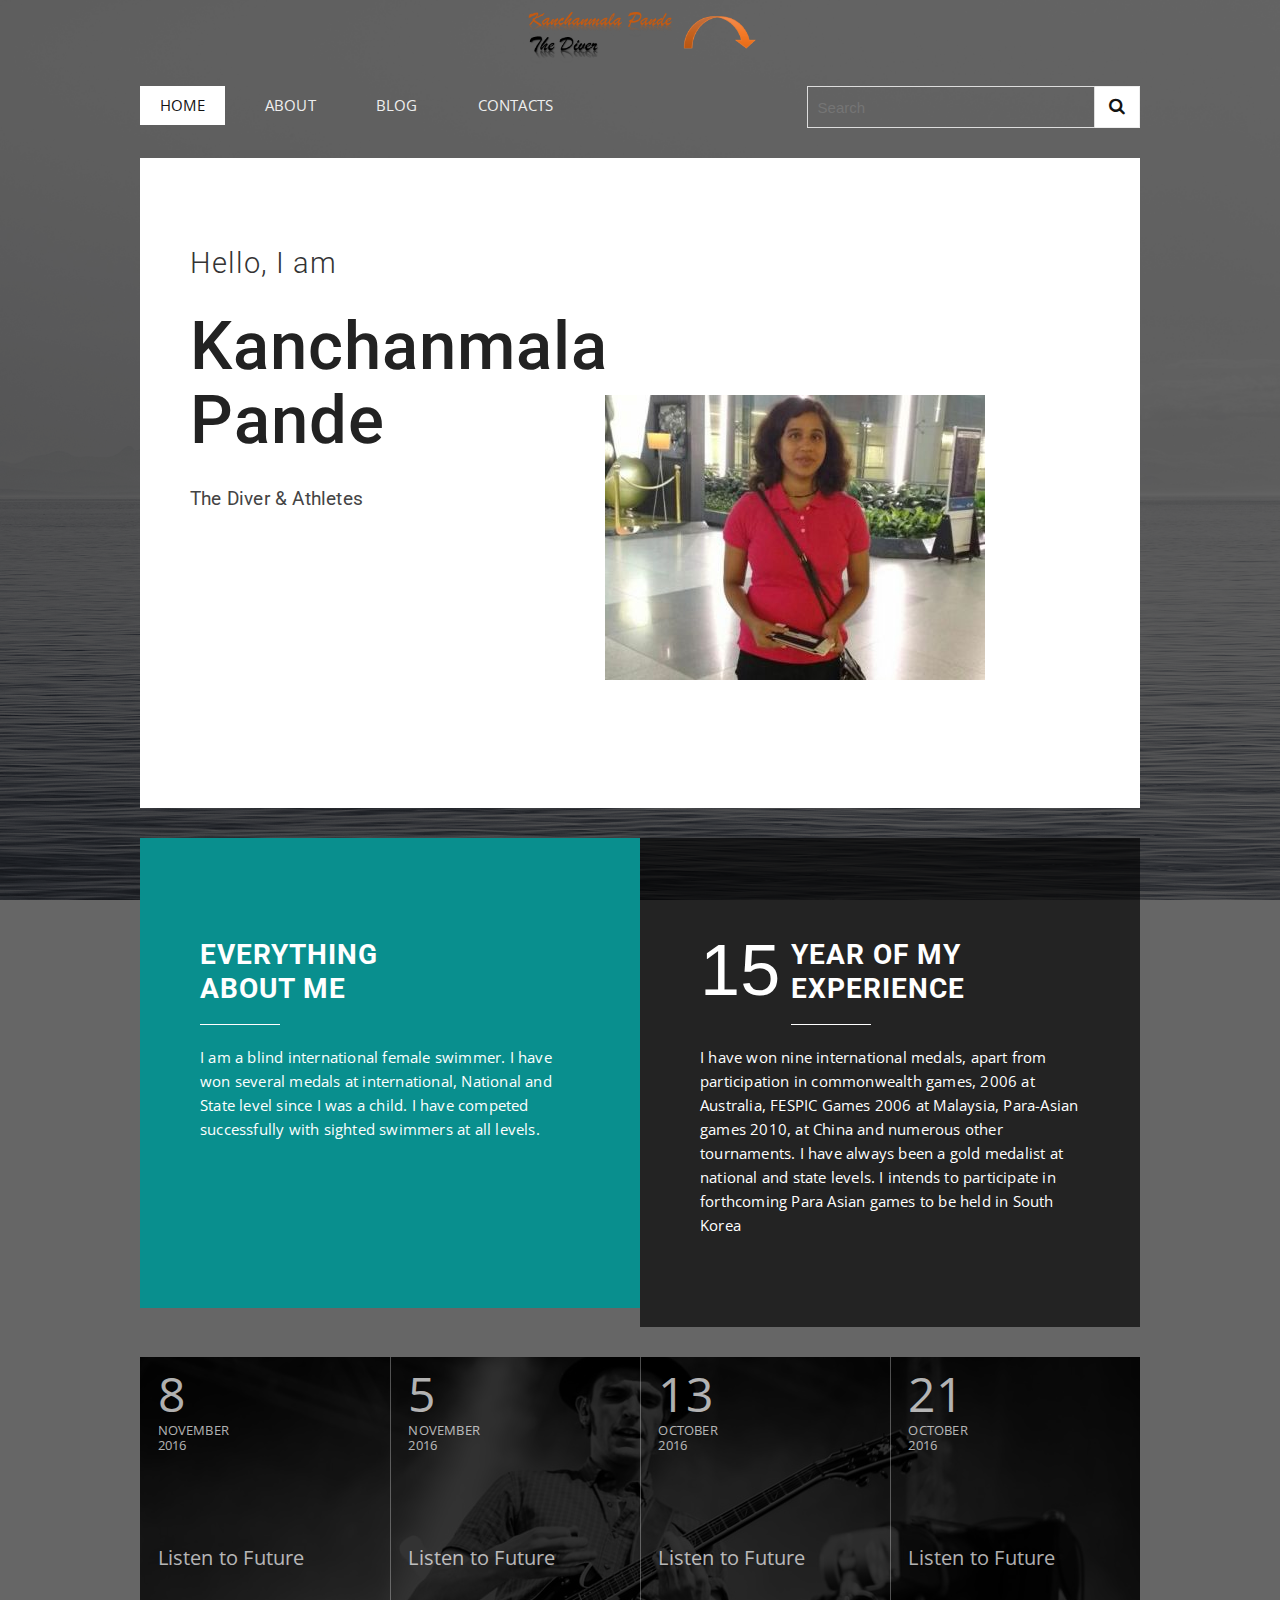
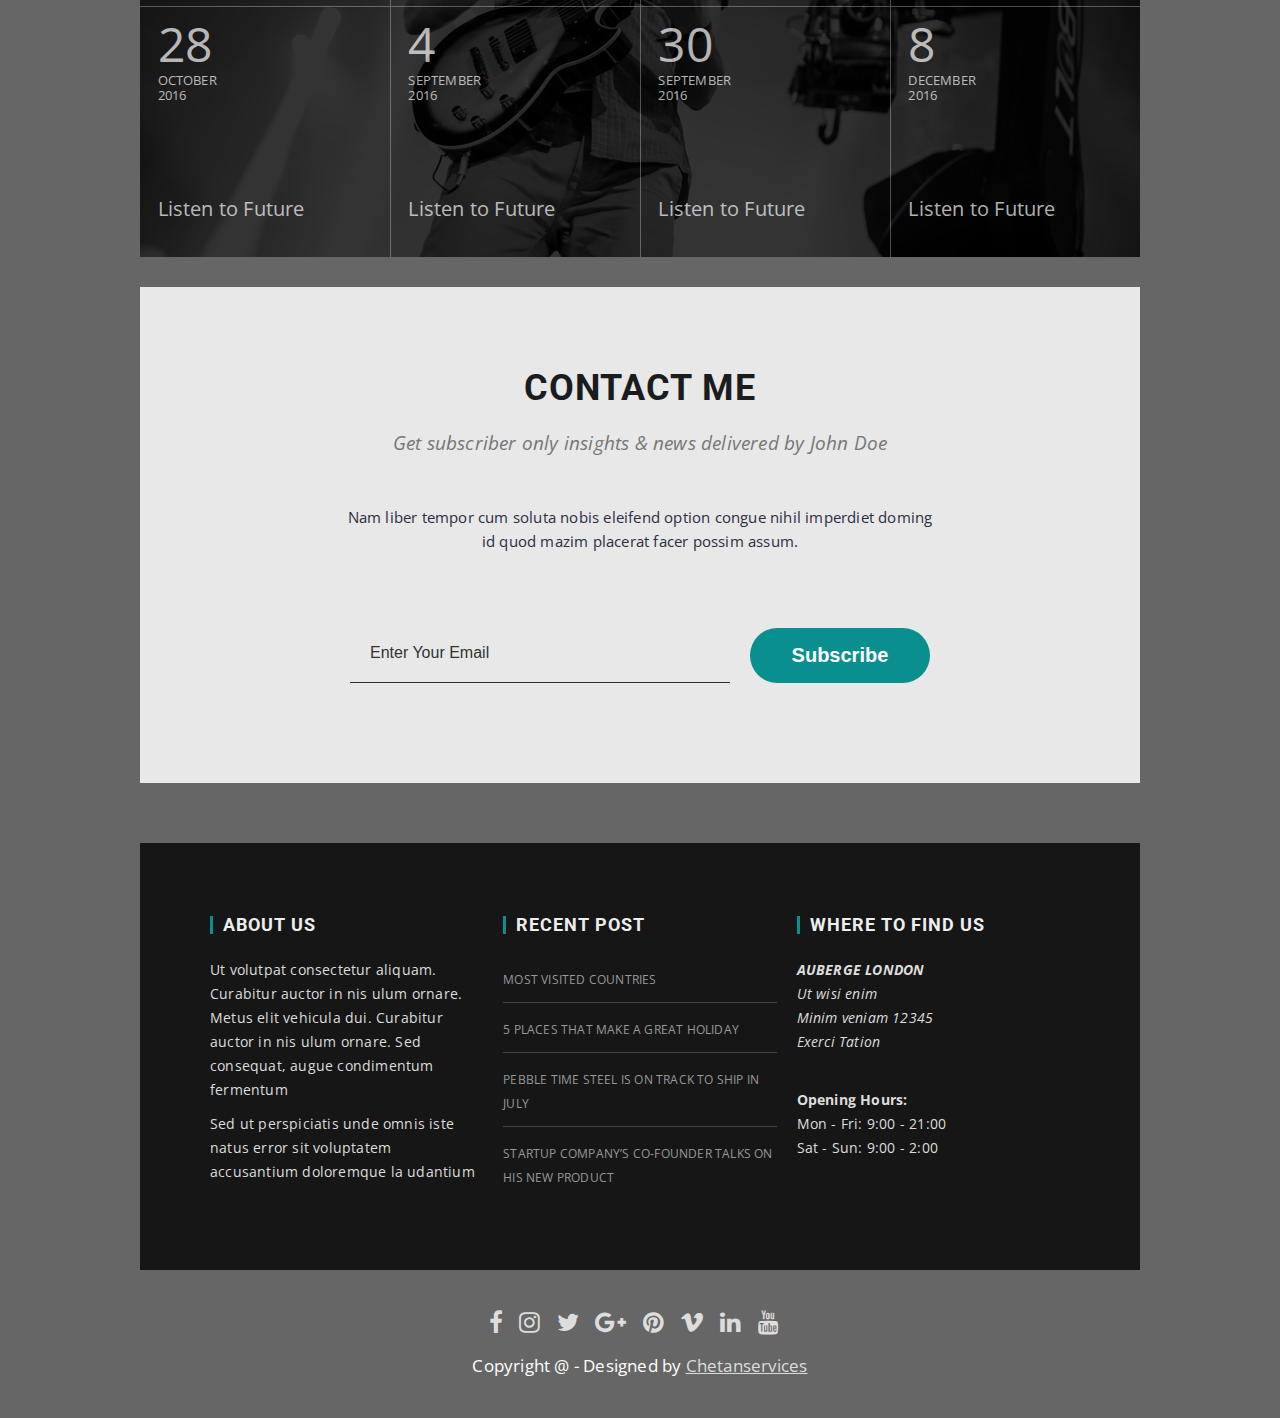
<file: kanchanmalapande/index.html>
<!DOCTYPE html>
<!--[if lt IE 7 ]><html class="ie ie6" lang="en"> <![endif]-->
<!--[if IE 7 ]><html class="ie ie7" lang="en"> <![endif]-->
<!--[if IE 8 ]><html class="ie ie8" lang="en"> <![endif]-->
<!--[if (gte IE 9)|!(IE)]><!-->
<html lang="en">
<!--<![endif]-->

<head>

	<!-- Basic Page Needs
  ================================================== -->
	<meta charset="utf-8">
	<title>NCT</title>
	<meta name="description" content="Free Responsive Html5 Css3 Templates | Chetanservices.com">
	<meta name="author" content="http://chetanservices.com">

	<!-- Mobile Specific Metas
	================================================== -->
	<meta name="viewport" content="width=device-width, initial-scale=1, maximum-scale=1">

	<!-- CSS
	================================================== -->
	<link rel="stylesheet" href="css/zerogrid.css">
	<link rel="stylesheet" href="css/style.css">

	<!-- Custom Fonts -->
	<link href="font-awesome/css/font-awesome.min.css" rel="stylesheet" type="text/css">


	<link rel="stylesheet" href="css/menu.css">
	<script src="js/jquery1111.min.js" type="text/javascript"></script>
	<script src="js/script.js"></script>

	<!-- Owl Carousel Assets -->
	<link href="owl-carousel/owl.carousel.css" rel="stylesheet">

	<!--[if lt IE 8]>
       <div style=' clear: both; text-align:center; position: relative;'>
         <a href="http://windows.microsoft.com/en-US/internet-explorer/Items/ie/home?ocid=ie6_countdown_bannercode">
           <img src="http://storage.ie6countdown.com/assets/100/images/banners/warning_bar_0000_us.jpg" border="0" height="42" width="820" alt="You are using an outdated browser. For a faster, safer browsing experience, upgrade for free today." />
        </a>
      </div>
    <![endif]-->
	<!--[if lt IE 9]>
		<script src="js/html5.js"></script>
		<script src="js/css3-mediaqueries.js"></script>
	<![endif]-->

</head>

<body>
	<div class="wrap-body">

		<header class="main-header">
			<div class="zerogrid">
				<div class="t-center">
					<a class="site-branding" href="index.html">
						<img src="images/logo1.png" width="250px" />
					</a>
					<!-- .site-branding -->
				</div>
				<div class="row">
					<div class="col-2-3">
						<!-- Menu-main -->
						<div id='cssmenu'>
							<ul>
								<li class="active"><a href='index.html'><span>Home</span></a></li>
								<li><a href='single.html'><span>About</span></a></li>
								<li><a href='archive.html'><span>Blog</span></a></li>
								<li class='last'><a href='contact.html'><span>Contacts</span></a></li>
							</ul>
						</div>
					</div>
					<div class="col-1-3">
						<div class="top-search">
							<form id="form-container" action="">
								<!--<input type="submit" id="searchsubmit" value="" />-->
								<a class="search-submit-button" href="javascript:void(0)">
									<i class="fa fa-search"></i>
								</a>
								<div id="searchtext">
									<input type="text" id="s" name="s" placeholder="Search">
								</div>
							</form>
						</div>
					</div>
				</div>
			</div>
		</header>

		<!--////////////////////////////////////Container-->
		<section id="container">
			<div class="wrap-container zerogrid">
				<!-----------------content-box-1-------------------->
				<section class="content-box box-1 box-image-1">
					<div class="row wrap-box">
						<!--Start Box-->
						<div class="col-1-2">
							<div class="box-text">
								<h1><span>Hello, I am</span>Kanchanmala<br>Pande</h1>
								<p class="lead">The Diver & Athletes</p>
							</div>
						</div>
						<div class="col-1-2">

						</div>
					</div>
				</section>

				<!-----------------content-box-2-------------------->
				<section class="content-box box-2">
					<div class="row wrap-box">
						<!--Start Box-->
						<div class="col-1-2">
							<div class="box-text bg-2">
								<div class="heading">
									<h2>Everything<br> About Me</h2>
								</div>
								<div class="content">

									<p>I am a blind international female swimmer. I have won several medals at international, National and State level
										since I was a child. I have competed successfully with sighted swimmers at all levels.

									</p>
								</div>
							</div>
						</div>
						<div class="col-1-2">
							<div class="box-text bg-3">
								<div class="heading">
									<span class="prefix">15</span>
									<h2>Year Of My<br> Experience</h2>
								</div>
								<div class="content">

									<p>
										I have won nine international medals, apart from participation in commonwealth games, 2006 at Australia, FESPIC Games 2006
										at Malaysia, Para-Asian games 2010, at China and numerous other tournaments. I have always been a gold medalist
										at national and state levels. I intends to participate in forthcoming Para Asian games to be held in South Korea</p>
								</div>
							</div>
						</div>
					</div>
				</section>

				<!-----------------content-box-4-------------------->
				<section class="content-box box-4 box-image-2">
					<div class="row wrap-box">
						<!--Start Box-->
						<div class="col-full">
							<div class="col-1-4 portfolio-box">
								<a class="" href="single.html">
									<div class="portfolio-image" style="background-image: url('images/1.jpg')"></div>
									<div class="portfolio-caption">
										<div class="portfolio-time">
											<div class="portfolio-day">8</div>
											<div class="portfolio-month">November</div>
											<div class="portfolio-year">2016</div>
										</div>
										<div class="portfolio-details">
											<div class="portfolio-title">Listen to Future</div>
											<div class="portfolio-cat">Music, Single</div>
											<div class="portfolio-comments"><i class="fa fa-comments"></i>0</div>
										</div>
									</div>
								</a>
							</div>
							<div class="col-1-4 portfolio-box">
								<a class="" href="single.html">
									<div class="portfolio-image" style="background-image: url('images/2.jpg')"></div>
									<div class="portfolio-caption">
										<div class="portfolio-time">
											<div class="portfolio-day">5</div>
											<div class="portfolio-month">November</div>
											<div class="portfolio-year">2016</div>
										</div>
										<div class="portfolio-details">
											<div class="portfolio-title">Listen to Future</div>
											<div class="portfolio-cat">Music, Single</div>
											<div class="portfolio-comments"><i class="fa fa-comments"></i>0</div>
										</div>
									</div>
								</a>
							</div>
							<div class="col-1-4 portfolio-box">
								<a class="" href="single.html">
									<div class="portfolio-image" style="background-image: url('images/3.jpg')"></div>
									<div class="portfolio-caption">
										<div class="portfolio-time">
											<div class="portfolio-day">13</div>
											<div class="portfolio-month">October</div>
											<div class="portfolio-year">2016</div>
										</div>
										<div class="portfolio-details">
											<div class="portfolio-title">Listen to Future</div>
											<div class="portfolio-cat">Music, Single</div>
											<div class="portfolio-comments"><i class="fa fa-comments"></i>0</div>
										</div>
									</div>
								</a>
							</div>
							<div class="col-1-4 portfolio-box">
								<a class="" href="single.html">
									<div class="portfolio-image" style="background-image: url('images/4.jpg')"></div>
									<div class="portfolio-caption">
										<div class="portfolio-time">
											<div class="portfolio-day">21</div>
											<div class="portfolio-month">October</div>
											<div class="portfolio-year">2016</div>
										</div>
										<div class="portfolio-details">
											<div class="portfolio-title">Listen to Future</div>
											<div class="portfolio-cat">Music, Single</div>
											<div class="portfolio-comments"><i class="fa fa-comments"></i>0</div>
										</div>
									</div>
								</a>
							</div>
							<div class="col-1-4 portfolio-box">
								<a class="" href="single.html">
									<div class="portfolio-image" style="background-image: url('images/5.jpg')"></div>
									<div class="portfolio-caption">
										<div class="portfolio-time">
											<div class="portfolio-day">28</div>
											<div class="portfolio-month">October</div>
											<div class="portfolio-year">2016</div>
										</div>
										<div class="portfolio-details">
											<div class="portfolio-title">Listen to Future</div>
											<div class="portfolio-cat">Music, Single</div>
											<div class="portfolio-comments"><i class="fa fa-comments"></i>0</div>
										</div>
									</div>
								</a>
							</div>
							<div class="col-1-4 portfolio-box">
								<a class="" href="single.html">
									<div class="portfolio-image" style="background-image: url('images/6.jpg')"></div>
									<div class="portfolio-caption">
										<div class="portfolio-time">
											<div class="portfolio-day">4</div>
											<div class="portfolio-month">September</div>
											<div class="portfolio-year">2016</div>
										</div>
										<div class="portfolio-details">
											<div class="portfolio-title">Listen to Future</div>
											<div class="portfolio-cat">Music, Single</div>
											<div class="portfolio-comments"><i class="fa fa-comments"></i>0</div>
										</div>
									</div>
								</a>
							</div>
							<div class="col-1-4 portfolio-box">
								<a class="" href="single.html">
									<div class="portfolio-image" style="background-image: url('images/7.jpg')"></div>
									<div class="portfolio-caption">
										<div class="portfolio-time">
											<div class="portfolio-day">30</div>
											<div class="portfolio-month">September</div>
											<div class="portfolio-year">2016</div>
										</div>
										<div class="portfolio-details">
											<div class="portfolio-title">Listen to Future</div>
											<div class="portfolio-cat">Music, Single</div>
											<div class="portfolio-comments"><i class="fa fa-comments"></i>0</div>
										</div>
									</div>
								</a>
							</div>
							<div class="col-1-4 portfolio-box">
								<a class="" href="single.html">
									<div class="portfolio-image" style="background-image: url('images/8.jpg')"></div>
									<div class="portfolio-caption">
										<div class="portfolio-time">
											<div class="portfolio-day">8</div>
											<div class="portfolio-month">December</div>
											<div class="portfolio-year">2016</div>
										</div>
										<div class="portfolio-details">
											<div class="portfolio-title">Listen to Future</div>
											<div class="portfolio-cat">Music, Single</div>
											<div class="portfolio-comments"><i class="fa fa-comments"></i>0</div>
										</div>
									</div>
								</a>
							</div>
						</div>
					</div>
				</section>

				<!-----------------content-box-5-------------------->
				<section class="content-box box-5">
					<div class="row wrap-box">
						<!--Start Box-->
						<div class="col-full">
							<div class="box-text bg-4">
								<div class="heading">
									<h2>Contact Me</h2>
									<span class="intro">Get subscriber only insights & news delivered by John Doe</span>
								</div>
								<div class="content">
									<p>Nam liber tempor cum soluta nobis eleifend option congue nihil imperdiet doming<br> id quod mazim placerat facer
										possim assum. </p>
									<div class="subscribe-form">
										<form name="form1" id="subs_form" method="post" action="contact.php">
											<label class="row">
												<div class="col-2-3">
													<div class="wrap-col">
														<input type="text" name="name" id="name" placeholder="Enter Your Email" required="required" />
													</div>
												</div>
												<div class="col-1-3">
													<div class="wrap-col">
														<input class="button button-skin button-subscribe" type="submit" name="Submit" value="Subscribe">
													</div>
												</div>
											</label>
										</form>
									</div>
								</div>
							</div>
						</div>
					</div>
				</section>
			</div>
		</section>

		<!--////////////////////////////////////Footer-->
		<footer>
			<div class="zerogrid">
				<div class="wrap-footer">
					<div class="row">
						<div class="col-1-3 col-footer-1">
							<div class="wrap-col">
								<h3 class="widget-title">About Us</h3>
								<p>Ut volutpat consectetur aliquam. Curabitur auctor in nis ulum ornare. Metus elit vehicula dui. Curabitur auctor in
									nis ulum ornare. Sed consequat, augue condimentum fermentum</p>
								<p>Sed ut perspiciatis unde omnis iste natus error sit voluptatem accusantium doloremque la udantium</p>
							</div>
						</div>
						<div class="col-1-3 col-footer-2">
							<div class="wrap-col">
								<h3 class="widget-title">Recent Post</h3>
								<ul>
									<li><a href="#">MOST VISITED COUNTRIES</a></li>
									<li><a href="#">5 PLACES THAT MAKE A GREAT HOLIDAY</a></li>
									<li><a href="#">PEBBLE TIME STEEL IS ON TRACK TO SHIP IN JULY</a></li>
									<li><a href="#">STARTUP COMPANY’S CO-FOUNDER TALKS ON HIS NEW PRODUCT</a></li>
								</ul>
							</div>
						</div>
						<div class="col-1-3 col-footer-3">
							<div class="wrap-col">
								<h3 class="widget-title">Where to Find Us</h3>
								<div class="row">
									<address>
										<strong>AUBERGE LONDON</strong>
										<br> Ut wisi enim
										<br> Minim veniam 12345
										<br> Exerci Tation
									</address><br>
									<p>
										<strong>Opening Hours:</strong>
										<br> Mon - Fri: 9:00 - 21:00
										<br> Sat - Sun: 9:00 - 2:00
									</p>
								</div>
							</div>
						</div>
					</div>
				</div>
				<div class="bottom-footer">
					<div class="bottom-social">
						<a href="#"><i class="fa fa-facebook"></i></a>
						<a href="#"><i class="fa fa-instagram"></i></a>
						<a href="#"><i class="fa fa-twitter"></i></a>
						<a href="#"><i class="fa fa-google-plus"></i></a>
						<a href="#"><i class="fa fa-pinterest"></i></a>
						<a href="#"><i class="fa fa-vimeo"></i></a>
						<a href="#"><i class="fa fa-linkedin"></i></a>
						<a href="#"><i class="fa fa-youtube"></i></a>
					</div>
					<div class="copyright">
						Copyright @ - Designed by <a href="http://chetanservices.com">Chetanservices</a>
					</div>
				</div>
			</div>
		</footer>

	</div>
</body>

</html>
</file>
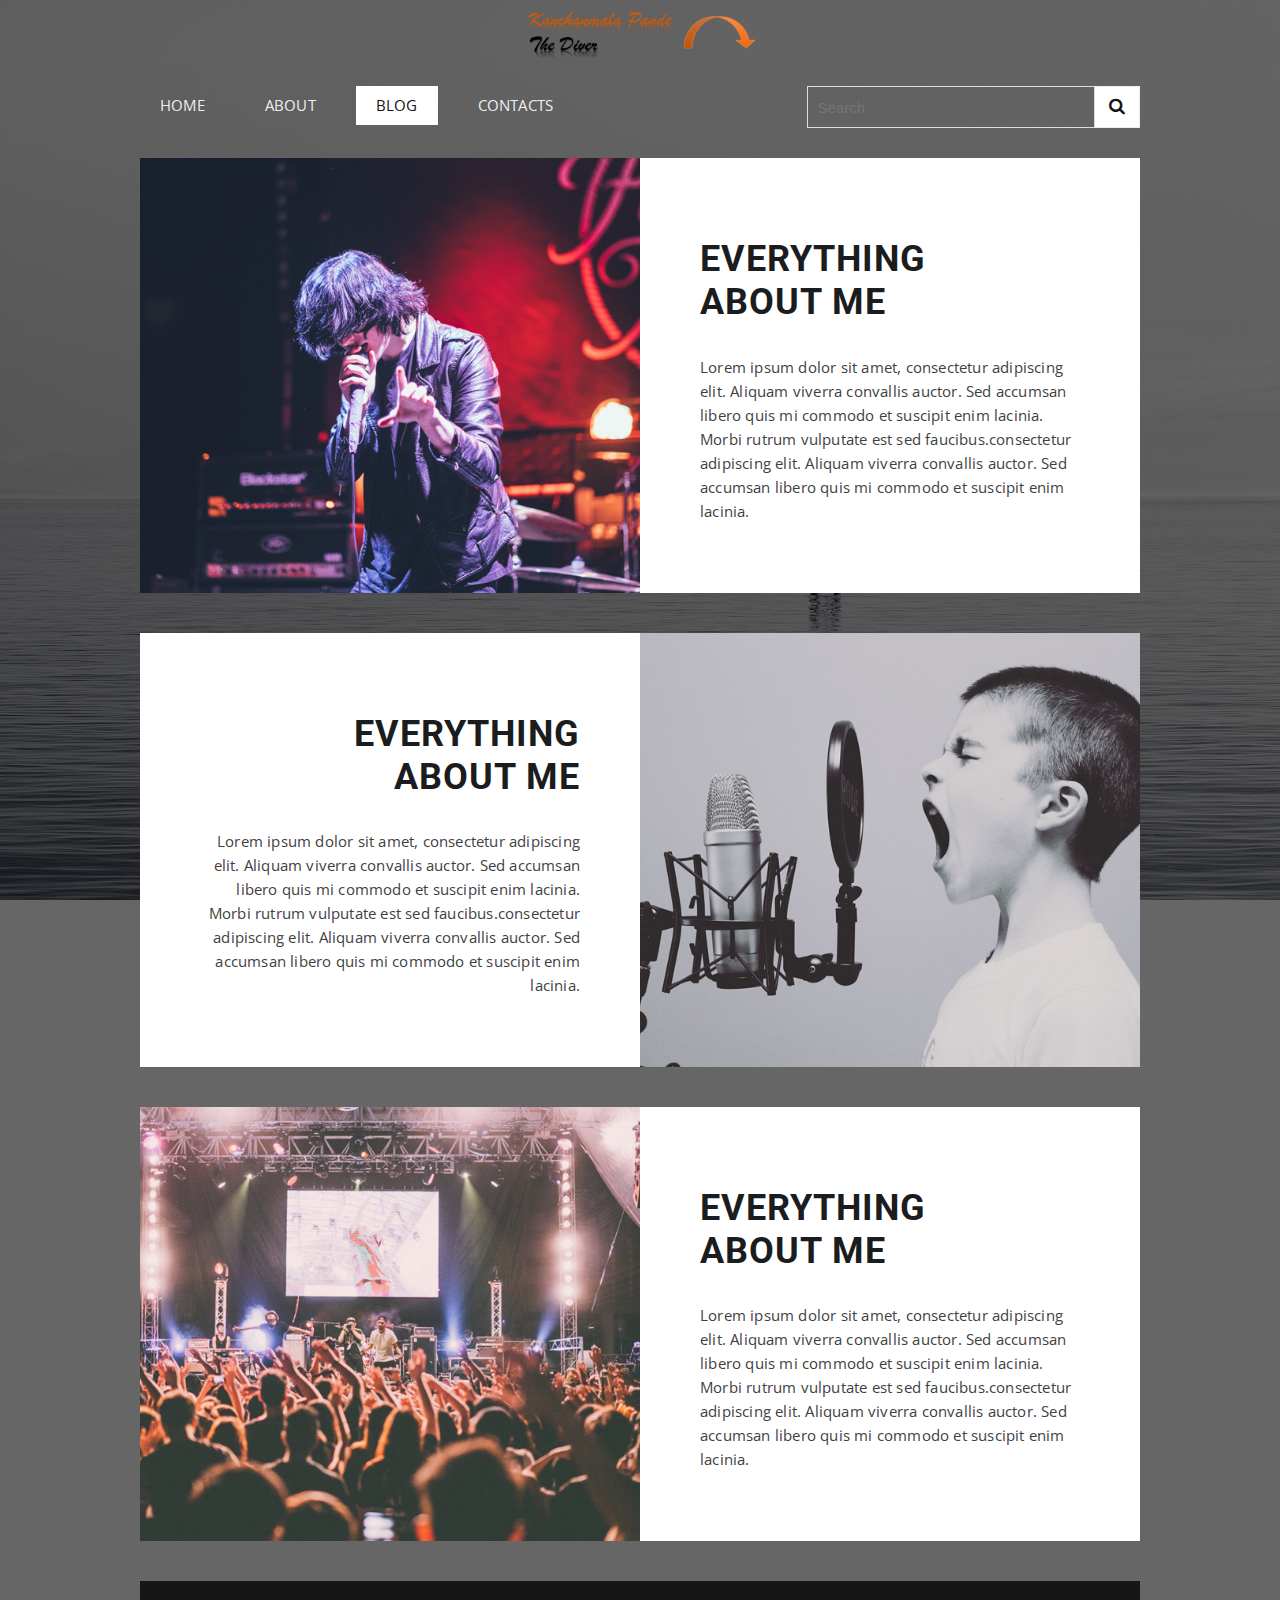
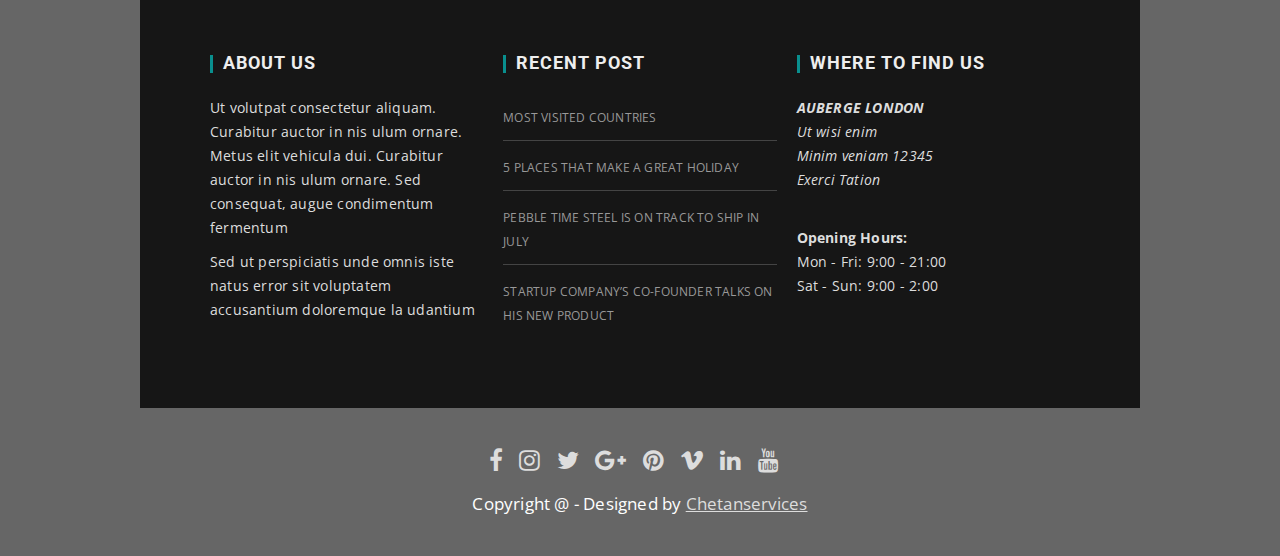
<file: kanchanmalapande/archive.html>
<!DOCTYPE html>
<!--[if lt IE 7 ]><html class="ie ie6" lang="en"> <![endif]-->
<!--[if IE 7 ]><html class="ie ie7" lang="en"> <![endif]-->
<!--[if IE 8 ]><html class="ie ie8" lang="en"> <![endif]-->
<!--[if (gte IE 9)|!(IE)]><!--><html lang="en"> <!--<![endif]-->
<head>

    <!-- Basic Page Needs
  ================================================== -->
	<meta charset="utf-8">
	<title>zPainting</title>
	<meta name="description" content="Free Responsive Html5 Css3 Templates | Chetanservices.com">
	<meta name="author" content="http://chetanservices.com">
	
    <!-- Mobile Specific Metas
	================================================== -->
	<meta name="viewport" content="width=device-width, initial-scale=1, maximum-scale=1">
    
    <!-- CSS
	================================================== -->
  	<link rel="stylesheet" href="css/zerogrid.css">
	<link rel="stylesheet" href="css/style.css">
	
	<!-- Custom Fonts -->
    <link href="font-awesome/css/font-awesome.min.css" rel="stylesheet" type="text/css">
	
	
	<link rel="stylesheet" href="css/menu.css">
	<script src="js/jquery1111.min.js" type="text/javascript"></script>
	<script src="js/script.js"></script>
	
	<!-- Owl Carousel Assets -->
    <link href="owl-carousel/owl.carousel.css" rel="stylesheet">
	
	<!--[if lt IE 8]>
       <div style=' clear: both; text-align:center; position: relative;'>
         <a href="http://windows.microsoft.com/en-US/internet-explorer/Items/ie/home?ocid=ie6_countdown_bannercode">
           <img src="http://storage.ie6countdown.com/assets/100/images/banners/warning_bar_0000_us.jpg" border="0" height="42" width="820" alt="You are using an outdated browser. For a faster, safer browsing experience, upgrade for free today." />
        </a>
      </div>
    <![endif]-->
    <!--[if lt IE 9]>
		<script src="js/html5.js"></script>
		<script src="js/css3-mediaqueries.js"></script>
	<![endif]-->
	
</head>

<body>
	<div class="wrap-body">
		
		<header class="main-header">
			<div class="zerogrid">
				<div class="t-center">
					<a class="site-branding" href="index.html">
						<img src="images/logo1.png" width="250px"/>	
					</a><!-- .site-branding -->
				</div>
				<div class="row">
					<div class="col-2-3">
						<!-- Menu-main -->
						<div id='cssmenu'>
							<ul>
							   <li><a href='index.html'><span>Home</span></a></li>
							   <li><a href='single.html'><span>About</span></a></li>
							   <li class="active"><a href='archive.html'><span>Blog</span></a></li>
							   <li class='last'><a href='contact.html'><span>Contacts</span></a></li>
							</ul>
						</div>
					</div>
					<div class="col-1-3">
						<div class="top-search">
							<form id="form-container" action="">
								<!--<input type="submit" id="searchsubmit" value="" />-->
								<a class="search-submit-button" href="javascript:void(0)">
									<i class="fa fa-search"></i>
								</a>
								<div id="searchtext">
									<input type="text" id="s" name="s" placeholder="Search">
								</div>
							</form>
						</div>
					</div>
				</div>
			</div>
		</header>
		
		<!--////////////////////////////////////Container-->
		<section id="container">
			<div class="wrap-container">
				<div class="zerogrid">
					<article class="archive-post" >
						<div class="row wrap-post"><!--Start Post-->
							<div class="flex-box">
								<div class="col-1-2">
									<div class="box-image" style="background-image: url('images/15.jpg')"></div>
								</div>
								<div class="col-1-2">
									<div class="box-text">
										<div class="heading">
											<h2>Everything<br> About Me</h2>
										</div>
										<div class="content">
											<p>Lorem ipsum dolor sit amet, consectetur adipiscing elit. Aliquam viverra convallis auctor. Sed accumsan libero quis mi commodo et suscipit enim lacinia. Morbi rutrum vulputate est sed faucibus.consectetur adipiscing elit. Aliquam viverra convallis auctor. Sed accumsan libero quis mi commodo et suscipit enim lacinia.</p>
										</div>
									</div>
								</div>
							</div>
						</div>
					</article>
					<article class="archive-post">
						<div class="row wrap-post"><!--Start Post-->
							<div class="flex-box">
								<div class="col-1-2 f-right">
									<div class="box-image" style="background-image: url('images/16.jpg')"></div>
								</div>
								<div class="col-1-2">
									<div class="box-text text-right">
										<div class="heading">
											<h2>Everything<br> About Me</h2>
										</div>
										<div class="content">
											<p>Lorem ipsum dolor sit amet, consectetur adipiscing elit. Aliquam viverra convallis auctor. Sed accumsan libero quis mi commodo et suscipit enim lacinia. Morbi rutrum vulputate est sed faucibus.consectetur adipiscing elit. Aliquam viverra convallis auctor. Sed accumsan libero quis mi commodo et suscipit enim lacinia.</p>
										</div>
									</div>
								</div>
							</div>
						</div>
					</article>
					<article class="archive-post" >
						<div class="row wrap-post"><!--Start Post-->
							<div class="flex-box">
								<div class="col-1-2">
									<div class="box-image" style="background-image: url('images/14.jpg')"></div>
								</div>
								<div class="col-1-2">
									<div class="box-text">
										<div class="heading">
											<h2>Everything<br> About Me</h2>
										</div>
										<div class="content">
											<p>Lorem ipsum dolor sit amet, consectetur adipiscing elit. Aliquam viverra convallis auctor. Sed accumsan libero quis mi commodo et suscipit enim lacinia. Morbi rutrum vulputate est sed faucibus.consectetur adipiscing elit. Aliquam viverra convallis auctor. Sed accumsan libero quis mi commodo et suscipit enim lacinia.</p>
										</div>
									</div>
								</div>
							</div>
						</div>
					</article>
				</div>
			</div>
		</section>
		
		<!--////////////////////////////////////Footer-->
		<footer>
			<div class="zerogrid">
				<div class="wrap-footer">
					<div class="row">
						<div class="col-1-3 col-footer-1">
							<div class="wrap-col">
								<h3 class="widget-title">About Us</h3>
								<p>Ut volutpat consectetur aliquam. Curabitur auctor in nis ulum ornare. Metus elit vehicula dui. Curabitur auctor in nis ulum ornare. Sed consequat, augue condimentum fermentum</p>
								<p>Sed ut perspiciatis unde omnis iste natus error sit voluptatem accusantium doloremque la udantium</p>
							</div>
						</div>
						<div class="col-1-3 col-footer-2">
							<div class="wrap-col">
								<h3 class="widget-title">Recent Post</h3>
								<ul>
									<li><a href="#">MOST VISITED COUNTRIES</a></li>
									<li><a href="#">5 PLACES THAT MAKE A GREAT HOLIDAY</a></li>
									<li><a href="#">PEBBLE TIME STEEL IS ON TRACK TO SHIP IN JULY</a></li>
									<li><a href="#">STARTUP COMPANY’S CO-FOUNDER TALKS ON HIS NEW PRODUCT</a></li>
								</ul>
							</div>
						</div>
						<div class="col-1-3 col-footer-3">
							<div class="wrap-col">
								<h3 class="widget-title">Where to Find Us</h3>
								<div class="row">
									<address>
										<strong>AUBERGE LONDON</strong>
										<br>
										Ut wisi enim
										<br>
										Minim veniam 12345
										<br>
										Exerci Tation
									</address><br>
									<p>
										<strong>Opening Hours:</strong>
										<br>
										Mon - Fri: 9:00 - 21:00
										<br>
										Sat - Sun: 9:00 - 2:00
									</p>
								</div>
							</div>
						</div>
					</div>
				</div>
				<div class="bottom-footer">
					<div class="bottom-social">
						<a href="#"><i class="fa fa-facebook"></i></a>
						<a href="#"><i class="fa fa-instagram"></i></a>
						<a href="#"><i class="fa fa-twitter"></i></a>
						<a href="#"><i class="fa fa-google-plus"></i></a>
						<a href="#"><i class="fa fa-pinterest"></i></a>
						<a href="#"><i class="fa fa-vimeo"></i></a>
						<a href="#"><i class="fa fa-linkedin"></i></a>
						<a href="#"><i class="fa fa-youtube"></i></a>
					</div>
					<div class="copyright">
						Copyright @ - Designed by <a href="http://chetanservices.com" title="free website templates">Chetanservices</a>
					</div>
				</div>
			</div>
		</footer>
	</div>
</body>
</html>
</file>
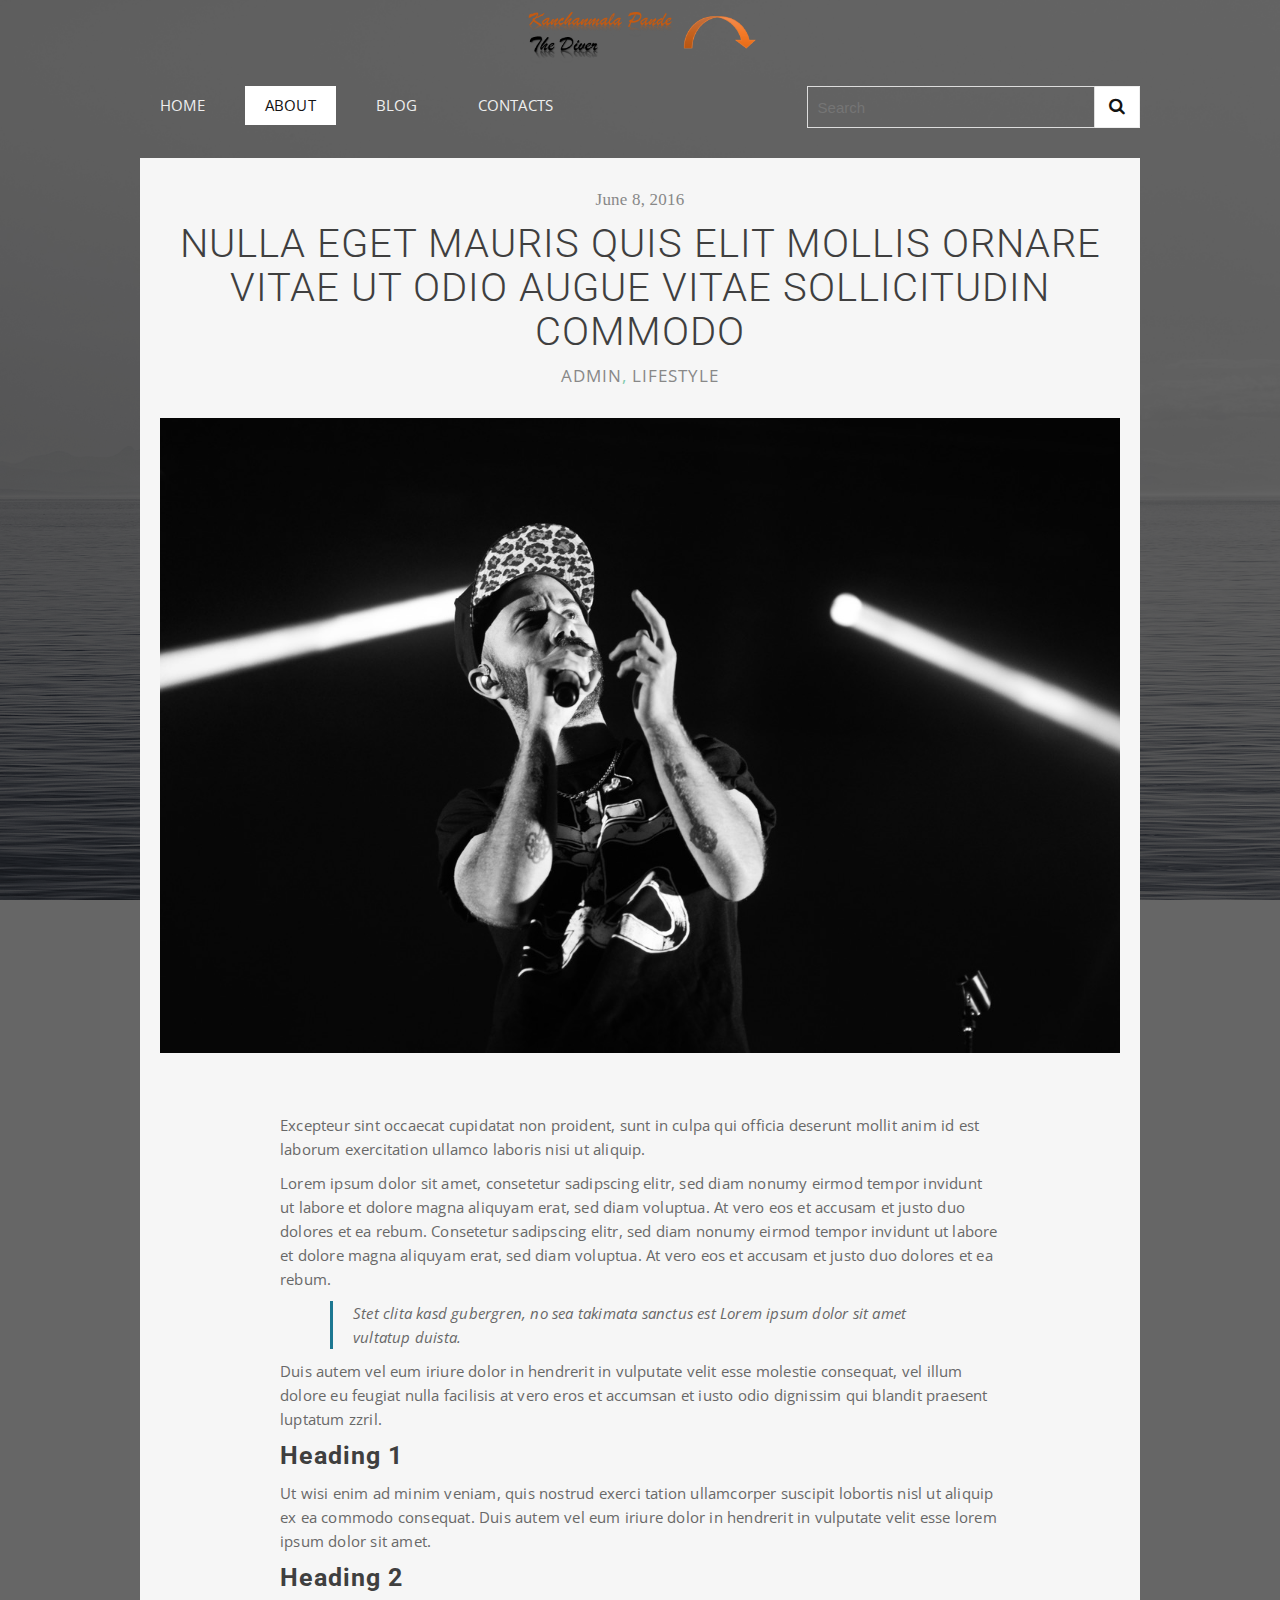
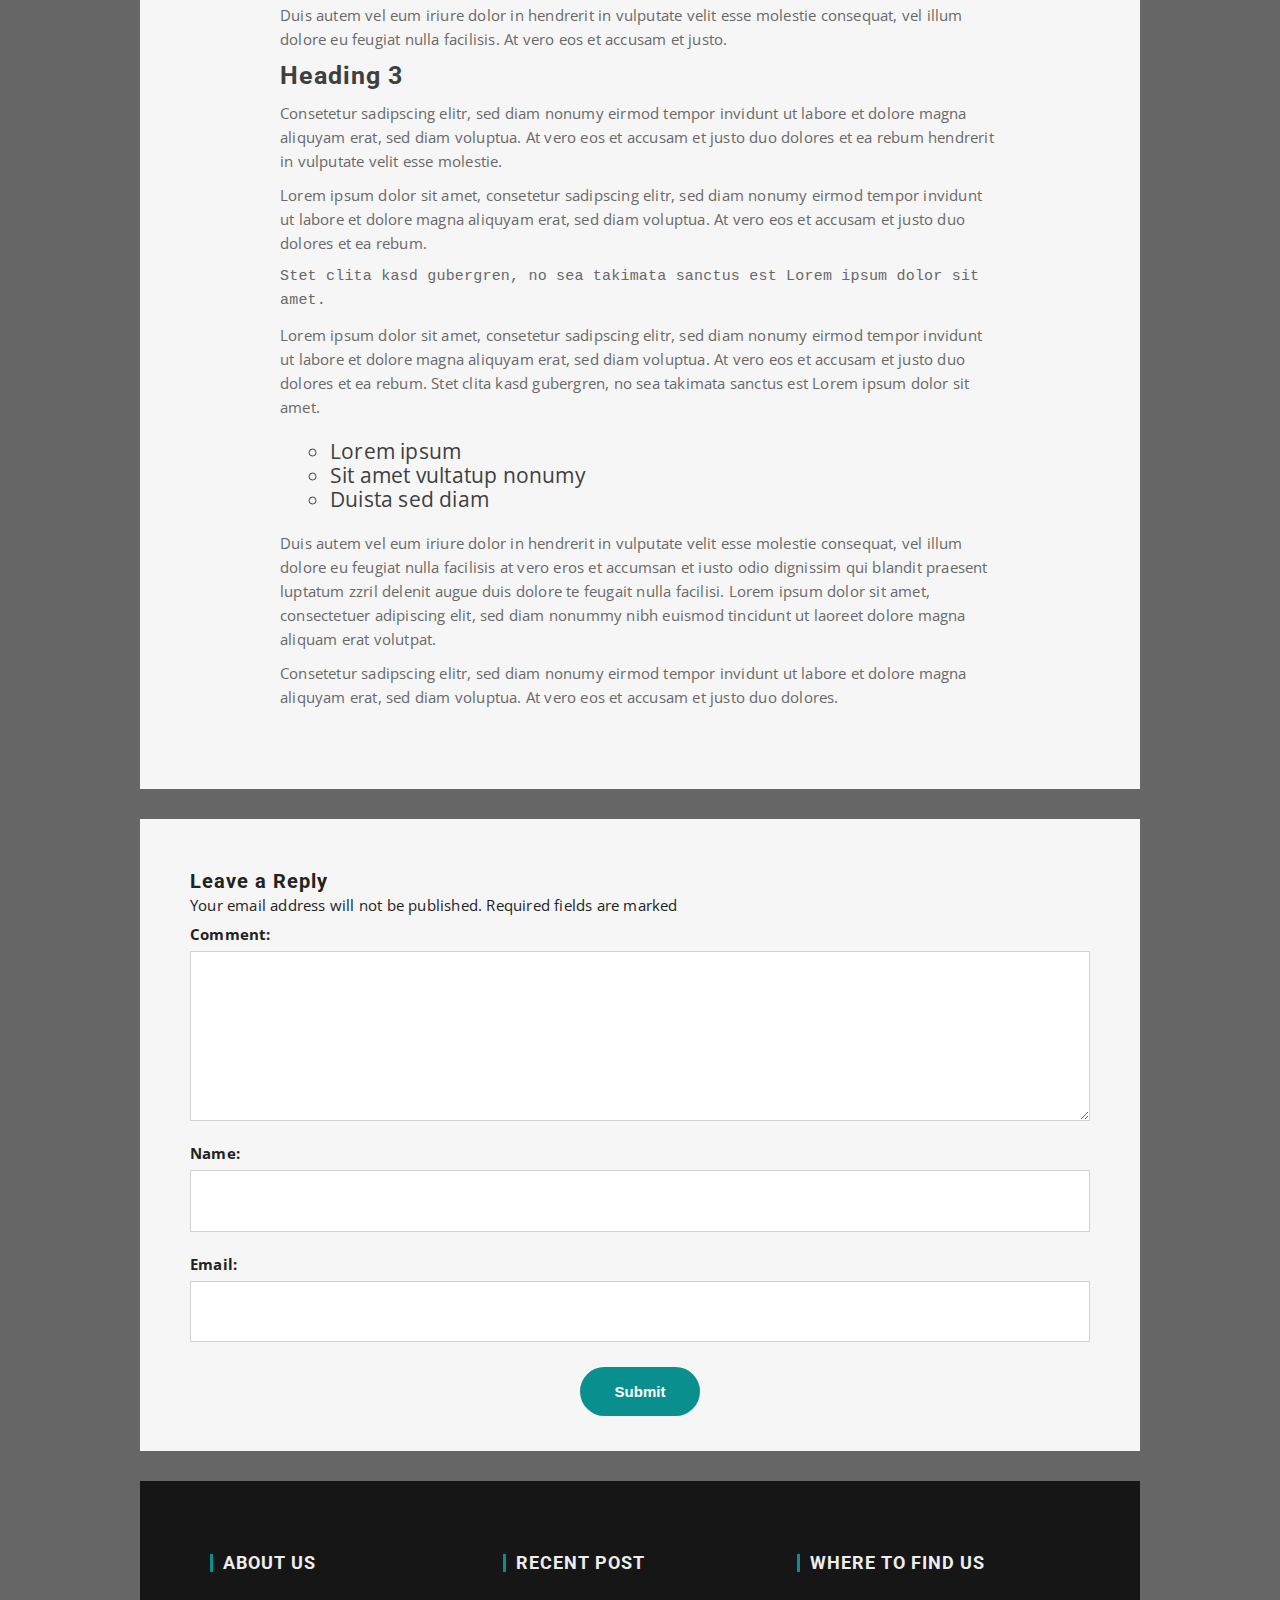
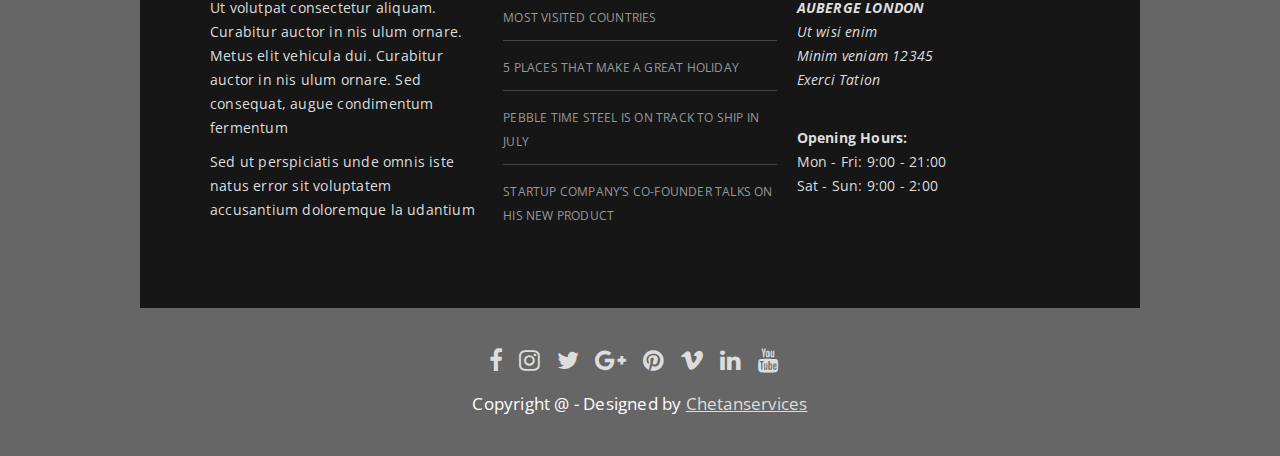
<file: kanchanmalapande/single.html>
<!DOCTYPE html>
<!--[if lt IE 7 ]><html class="ie ie6" lang="en"> <![endif]-->
<!--[if IE 7 ]><html class="ie ie7" lang="en"> <![endif]-->
<!--[if IE 8 ]><html class="ie ie8" lang="en"> <![endif]-->
<!--[if (gte IE 9)|!(IE)]><!--><html lang="en"> <!--<![endif]-->
<head>

    <!-- Basic Page Needs
  ================================================== -->
	<meta charset="utf-8">
	<title>zPainting</title>
	<meta name="description" content="Free Responsive Html5 Css3 Templates | Chetanservices.com">
	<meta name="author" content="http://chetanservices.com">
	
    <!-- Mobile Specific Metas
	================================================== -->
	<meta name="viewport" content="width=device-width, initial-scale=1, maximum-scale=1">
    
    <!-- CSS
	================================================== -->
  	<link rel="stylesheet" href="css/zerogrid.css">
	<link rel="stylesheet" href="css/style.css">
	
	<!-- Custom Fonts -->
    <link href="font-awesome/css/font-awesome.min.css" rel="stylesheet" type="text/css">
	
	
	<link rel="stylesheet" href="css/menu.css">
	<script src="js/jquery1111.min.js" type="text/javascript"></script>
	<script src="js/script.js"></script>
	
	<!-- Owl Carousel Assets -->
    <link href="owl-carousel/owl.carousel.css" rel="stylesheet">
	
	<!--[if lt IE 8]>
       <div style=' clear: both; text-align:center; position: relative;'>
         <a href="http://windows.microsoft.com/en-US/internet-explorer/Items/ie/home?ocid=ie6_countdown_bannercode">
           <img src="http://storage.ie6countdown.com/assets/100/images/banners/warning_bar_0000_us.jpg" border="0" height="42" width="820" alt="You are using an outdated browser. For a faster, safer browsing experience, upgrade for free today." />
        </a>
      </div>
    <![endif]-->
    <!--[if lt IE 9]>
		<script src="js/html5.js"></script>
		<script src="js/css3-mediaqueries.js"></script>
	<![endif]-->
	
</head>

<body>
	<div class="wrap-body">
		
		<header class="main-header">
			<div class="zerogrid">
				<div class="t-center">
					<a class="site-branding" href="index.html">
						<img src="images/logo1.png" width="250px"/>	
					</a><!-- .site-branding -->
				</div>
				<div class="row">
					<div class="col-2-3">
						<!-- Menu-main -->
						<div id='cssmenu'>
							<ul>
							   <li><a href='index.html'><span>Home</span></a></li>
							   <li class="active"><a href='single.html'><span>About</span></a></li>
							   <li><a href='archive.html'><span>Blog</span></a></li>
							   <li class='last'><a href='contact.html'><span>Contacts</span></a></li>
							</ul>
						</div>
					</div>
					<div class="col-1-3">
						<div class="top-search">
							<form id="form-container" action="">
								<!--<input type="submit" id="searchsubmit" value="" />-->
								<a class="search-submit-button" href="javascript:void(0)">
									<i class="fa fa-search"></i>
								</a>
								<div id="searchtext">
									<input type="text" id="s" name="s" placeholder="Search">
								</div>
							</form>
						</div>
					</div>
				</div>
			</div>
		</header>
		
		<!--////////////////////////////////////Container-->
		<section id="container">
			<div class="wrap-container">
				<!-----------------Content-Box-------------------->
				<article class="single-post zerogrid">
					<div class="row wrap-post"><!--Start Box-->
						<div class="entry-header">
							<span class="time">June 8, 2016</span>
							<h1 class="entry-title">Nulla eget mauris quis elit mollis ornare vitae ut odio augue vitae sollicitudin commodo</h1>
							<span class="cat-links"><a href="#">ADMIN</a>, <a href="#">LIFESTYLE</a></span>
						</div>
						<div class="post-thumbnail-wrap">
							<img src="images/single.jpg">
						</div>
						<div class="entry-content">
							<div class="excerpt"><p>Excepteur sint occaecat cupidatat non proident, sunt in culpa qui officia deserunt mollit anim id est laborum exercitation ullamco laboris nisi ut aliquip.</p></div>
							<p>Lorem ipsum dolor sit amet, consetetur sadipscing elitr, sed diam nonumy eirmod tempor invidunt ut labore et dolore magna aliquyam erat, sed diam voluptua. At vero eos et accusam et justo duo dolores et ea rebum. Consetetur sadipscing elitr, sed diam nonumy eirmod tempor invidunt ut labore et dolore magna aliquyam erat, sed diam voluptua. At vero eos et accusam et justo duo dolores et ea rebum.</p>
							<blockquote><p>Stet clita kasd gubergren, no sea takimata sanctus est Lorem ipsum dolor sit amet vultatup duista.</p></blockquote>
							<p>Duis autem vel eum iriure dolor in hendrerit in vulputate velit esse molestie consequat, vel illum dolore eu feugiat nulla facilisis at vero eros et accumsan et iusto odio dignissim qui blandit praesent luptatum zzril.</p>
							<h2>Heading 1</h2>
							<p>Ut wisi enim ad minim veniam, quis nostrud exerci tation ullamcorper suscipit lobortis nisl ut aliquip ex ea commodo consequat. Duis autem vel eum iriure dolor in hendrerit in vulputate velit esse lorem ipsum dolor sit amet.</p>
							<h2>Heading 2</h2>
							<p>Duis autem vel eum iriure dolor in hendrerit in vulputate velit esse molestie consequat, vel illum dolore eu feugiat nulla facilisis. At vero eos et accusam et justo.</p>
							<h2>Heading 3</h2>
							<p>Consetetur sadipscing elitr, sed diam nonumy eirmod tempor invidunt ut labore et dolore magna aliquyam erat, sed diam voluptua. At vero eos et accusam et justo duo dolores et ea rebum hendrerit in vulputate velit esse molestie.</p>
							<p>Lorem ipsum dolor sit amet, consetetur sadipscing elitr, sed diam nonumy eirmod tempor invidunt ut labore et dolore magna aliquyam erat, sed diam voluptua. At vero eos et accusam et justo duo dolores et ea rebum.</p>
							<p><code>Stet clita kasd gubergren, no sea takimata sanctus est Lorem ipsum dolor sit amet.</code></p>
							<p>Lorem ipsum dolor sit amet, consetetur sadipscing elitr, sed diam nonumy eirmod tempor invidunt ut labore et dolore magna aliquyam erat, sed diam voluptua. At vero eos et accusam et justo duo dolores et ea rebum. Stet clita kasd gubergren, no sea takimata sanctus est Lorem ipsum dolor sit amet.</p>
							<div class="note">
							  <ol>
								<li>Lorem ipsum</li>
								<li>Sit amet vultatup nonumy</li>
								<li>Duista sed diam</li>
							  </ol>
							  <div class="clear"></div>
							</div>
							<p>Duis autem vel eum iriure dolor in hendrerit in vulputate velit esse molestie consequat, vel illum dolore eu feugiat nulla facilisis at vero eros et accumsan et iusto odio dignissim qui blandit praesent luptatum zzril delenit augue duis dolore te feugait nulla facilisi. Lorem ipsum dolor sit amet, consectetuer adipiscing elit, sed diam nonummy nibh euismod tincidunt ut laoreet dolore magna aliquam erat volutpat.</p>
							<p>Consetetur sadipscing elitr, sed diam nonumy eirmod tempor invidunt ut labore et dolore magna aliquyam erat, sed diam voluptua. At vero eos et accusam et justo duo dolores.</p>
						</div>
					</div>
				</article>
				<div class="zerogrid">
					<div class="comments-are">
						<div id="comment">
							<h3>Leave a Reply</h3>
							<span>Your email address will not be published. Required fields are marked </span>
							<form name="form1" id="comment_form" method="post" action="">
								<label>
								<span>Comment:</span>
								<textarea name="message" id="message"></textarea>
								</label>
								<label>
								<span>Name:</span>
								<input type="text"  name="name" id="name" required>
								</label>
								<label>
								<span>Email:</span>
								<input type="email"  name="email" id="email" required>
								</label>
								<center><input class="button button-skin " type="submit" name="SubmitComment" value="Submit"></center>
							</form>
						</div>
					</div>
				</div>
			</div>
		</section>
		
		<!--////////////////////////////////////Footer-->
		<footer>
			<div class="zerogrid">
				<div class="wrap-footer">
					<div class="row">
						<div class="col-1-3 col-footer-1">
							<div class="wrap-col">
								<h3 class="widget-title">About Us</h3>
								<p>Ut volutpat consectetur aliquam. Curabitur auctor in nis ulum ornare. Metus elit vehicula dui. Curabitur auctor in nis ulum ornare. Sed consequat, augue condimentum fermentum</p>
								<p>Sed ut perspiciatis unde omnis iste natus error sit voluptatem accusantium doloremque la udantium</p>
							</div>
						</div>
						<div class="col-1-3 col-footer-2">
							<div class="wrap-col">
								<h3 class="widget-title">Recent Post</h3>
								<ul>
									<li><a href="#">MOST VISITED COUNTRIES</a></li>
									<li><a href="#">5 PLACES THAT MAKE A GREAT HOLIDAY</a></li>
									<li><a href="#">PEBBLE TIME STEEL IS ON TRACK TO SHIP IN JULY</a></li>
									<li><a href="#">STARTUP COMPANY’S CO-FOUNDER TALKS ON HIS NEW PRODUCT</a></li>
								</ul>
							</div>
						</div>
						<div class="col-1-3 col-footer-3">
							<div class="wrap-col">
								<h3 class="widget-title">Where to Find Us</h3>
								<div class="row">
									<address>
										<strong>AUBERGE LONDON</strong>
										<br>
										Ut wisi enim
										<br>
										Minim veniam 12345
										<br>
										Exerci Tation
									</address><br>
									<p>
										<strong>Opening Hours:</strong>
										<br>
										Mon - Fri: 9:00 - 21:00
										<br>
										Sat - Sun: 9:00 - 2:00
									</p>
								</div>
							</div>
						</div>
					</div>
				</div>
				<div class="bottom-footer">
					<div class="bottom-social">
						<a href="#"><i class="fa fa-facebook"></i></a>
						<a href="#"><i class="fa fa-instagram"></i></a>
						<a href="#"><i class="fa fa-twitter"></i></a>
						<a href="#"><i class="fa fa-google-plus"></i></a>
						<a href="#"><i class="fa fa-pinterest"></i></a>
						<a href="#"><i class="fa fa-vimeo"></i></a>
						<a href="#"><i class="fa fa-linkedin"></i></a>
						<a href="#"><i class="fa fa-youtube"></i></a>
					</div>
					<div class="copyright">
						Copyright @ - Designed by <a href="http://chetanservices.com" title="free website templates">Chetanservices</a>
					</div>
				</div>
			</div>
		</footer>
	</div>
</body>
</html>
</file>
<file: kanchanmalapande/css/zerogrid.css>
/*
Chetanservices.com | Free Html5 Responsive Templates
Zerogrid - A Single Grid System for Responsive Design
Author: Kimmy
Version : 3.0
Author URI: http://chetanservices.com/
*/
/* -------------------------------------------- */
/* ------------------Grid System--------------- */ 
.zerogrid{ width: 1000px; position: relative; margin: 0 auto; padding: 0px;}
.zerogrid:after { content: "\0020"; display: block; height: 0; clear: both; visibility: hidden; }

.zerogrid .f-right{float: right!important;}
.zerogrid .f-left{float: left!important;}

.zerogrid .row{}
.zerogrid .row:before,.row:after { content: '\0020'; display: block; overflow: hidden; visibility: hidden; width: 0; height: 0; }
.zerogrid .row:after{clear: both; }
.zerogrid .row{zoom: 1;}

.zerogrid .wrap-col{margin:10px;}

.zerogrid .col-1-2, .zerogrid .col-1-3, .zerogrid .col-2-3, .zerogrid .col-1-4, .zerogrid .col-2-4, .zerogrid .col-3-4, .zerogrid .col-1-5, .zerogrid .col-2-5, .zerogrid .col-3-5, .zerogrid .col-4-5, .zerogrid .col-1-6, .zerogrid .col-2-6, .zerogrid .col-3-6, .zerogrid .col-4-6, .zerogrid .col-5-6{float:left; display: inline-block;}

.zerogrid .col-full{width:100%;}

.zerogrid .col-1-2,.zerogrid .col-1-2-fixed{width:50%;}
.zerogrid .offset-1-2{margin-left: 50%;}

.zerogrid .col-1-3,.zerogrid .col-1-3-fixed{width:33.33%;}
.zerogrid .col-2-3,.zerogrid .col-2-3-fixed{width:66.66%;}
.zerogrid .offset-1-3{margin-left: 33.33%;}
.zerogrid .offset-2-3{margin-left: 66.66%;}

.zerogrid .col-1-4,.zerogrid .col-1-4-fixed{width:25%;}
.zerogrid .col-2-4,.zerogrid .col-2-4-fixed{width:50%;}
.zerogrid .col-3-4,.zerogrid .col-3-4-fixed{width:75%;}
.zerogrid .offset-1-4{margin-left: 25%;}
.zerogrid .offset-2-4{margin-left: 50%;}
.zerogrid .offset-3-4{margin-left: 75%;}

.zerogrid .col-1-5,.zerogrid .col-1-5-fixed{width:20%;}
.zerogrid .col-2-5,.zerogrid .col-2-5-fixed{width:40%;}
.zerogrid .col-3-5,.zerogrid .col-3-5-fixed{width:60%;}
.zerogrid .col-4-5,.zerogrid .col-4-5-fixed{width:80%;}
.zerogrid .offset-1-5{margin-left: 20%;}
.zerogrid .offset-2-5{margin-left: 40%;}
.zerogrid .offset-3-5{margin-left: 60%;}
.zerogrid .offset-4-5{margin-left: 80%;}

.zerogrid .col-1-6,.zerogrid .col-1-6-fixed{width:16.66%;}
.zerogrid .col-2-6,.zerogrid .col-2-6-fixed{width:33.33%;}
.zerogrid .col-3-6,.zerogrid .col-3-6-fixed{width:50%;}
.zerogrid .col-4-6,.zerogrid .col-4-6-fixed{width:66.66%;}
.zerogrid .col-5-6,.zerogrid .col-5-6-fixed{width:83.33%;}
.zerogrid .offset-1-6{margin-left: 16.66%;}
.zerogrid .offset-2-6{margin-left: 33.33%;}
.zerogrid .offset-3-6{margin-left: 50%;}
.zerogrid .offset-4-6{margin-left: 66.66%;}
.zerogrid .offset-5-6{margin-left: 83.33%;}

@media only screen and (min-width: 960px) and (max-width: 1199px) {
	.zerogrid{width:960px;}
}

@media only screen and (min-width: 768px) and (max-width: 959px) {
	.zerogrid{width:768px;}
}

@media only screen and (max-width: 767px) {
	.zerogrid, .zerogrid .col-1-2, .zerogrid .col-1-3, .zerogrid .col-2-3, .zerogrid .col-1-4, .zerogrid .col-2-4, .zerogrid .col-3-4, .zerogrid .col-1-5, .zerogrid .col-2-5, .zerogrid .col-3-5, .zerogrid .col-4-5, .zerogrid .col-1-6, .zerogrid .col-2-6, .zerogrid .col-3-6, .zerogrid .col-4-6, .zerogrid .col-5-6{width:100%;}
	
	.zerogrid .offset-1-2, .zerogrid .offset-1-3, .zerogrid .offset-2-3, .zerogrid .offset-1-4, .zerogrid .offset-2-4, .zerogrid .offset-3-4, .zerogrid .offset-1-5, .zerogrid .offset-2-5, .zerogrid .offset-3-5, .zerogrid .offset-4-5, .zerogrid .offset-1-6, .zerogrid .offset-2-6, .zerogrid .offset-3-6, .zerogrid .offset-4-6, .zerogrid .offset-5-6{margin-left:0;}
}
</file>
<file: kanchanmalapande/css/style.css>
/*
Chetanservices.com | Free Html5 Responsive Templates
Author URI: http://chetanservices.com/
*/

@import url('https://fonts.googleapis.com/css?family=Open+Sans');
@import url('https://fonts.googleapis.com/css?family=Roboto:300,400,500,700');
@import url('https://fonts.googleapis.com/css?family=Montserrat');
/* ---------------------------------------------------------------------------- */
/* ------------------------------------Reset----------------------------------- */
/* ---------------------------------------------------------------------------- */
a,abbr,acronym,address,applet,article,aside,audio,b,blockquote,big,body,center,canvas,caption,cite,code,command,datalist,dd,del,details,dfn,dl,div,dt,em,embed,fieldset,figcaption,figure,font,footer,form,h1,h2,h3,h4,h5,h6,header,hgroup,html,i,iframe,img,ins,kbd,keygen,label,legend,li,meter,nav,object,ol,output,p,pre,progress,q,s,samp,section,small,span,source,strike,strong,sub,sup,table,tbody,tfoot,thead,th,tr,tdvideo,tt,u,ul,var{background:transparent;border:0 none;font-size:100%;margin:0;padding:0;border:0;outline:0;vertical-align:top;}ol, ul {list-style:none;}blockquote, q {quotes:none;}table, table td {padding:0;border:none;border-collapse:collapse;}img {vertical-align:top;}embed {vertical-align:top;}
article, aside, audio, canvas, command, datalist, details, embed, figcaption, figure, footer, header, hgroup, keygen, meter, nav, output, progress, section, source, video {display:block;}
mark, rp, rt, ruby, summary, time {display:inline;}
input, textarea {border:0; padding:0; margin:0; outline: 0;}
iframe {border:0; margin:0; padding:0;}
input, textarea, select {margin:0; padding:0px;}


/* ---------------------------------------------------------------------------- */
/* ---------------------------------------------------------------------------- */
/* ---------------------------------------------------------------------------- */
* {
  -webkit-box-sizing: border-box;
     -moz-box-sizing: border-box;
          box-sizing: border-box;
}

/* ---------------------------------------------------------------------------- */
/* ---------------------------------------------------------------------------- */
/* ---------------------------------------------------------------------------- */

html { -webkit-text-size-adjust: none;}
.video embed,.video object,.video iframe { width: 100%;  height: auto;}
img{max-width:100%;	height: auto;width: auto\9; /* ie8 */}

a{color: #888;text-decoration: none;-webkit-transition: all .2s ease-in-out;-moz-transition: all .2s ease-in-out;transition: all .2s ease-in-out;}
a:hover {color: #131313; text-decoration: none;}

h1, h2 	{font-size: 25px;line-height: 30px;}
h3, h4	{font-size: 20px;line-height: 20px;}
h5, h6	{font-size: 16px;line-height: 16px;}
h1,h2,h3,h4,h5,h6 {letter-spacing: 1px;line-height: 1.2;font-family: 'Roboto', sans-serif;}

p{margin: 10px 0;}


label {cursor:pointer;margin:5px 0;display:block;font-weight:bold;}
input {display:block;width:100%;color:#222;border:1px solid #d1d1d1;padding:20px;margin: 5px 0 20px 0;font-size: 16px;}
textarea {display:block;width:100%;height:250px;background-color:#fff; color:#222;border:1px solid #d1d1d1;padding:10px;margin: 5px 0 20px 0;}

input:not([type]), input[type="color"], input[type="email"], input[type="number"], input[type="password"], input[type="tel"], input[type="url"], input[type="text"], input[type="search"], textarea, .form-control, select {
	border-radius: 0 0 0 0;
    box-shadow: none;
    display: block;
    font-weight: normal;
    line-height: 1.2;
    outline: medium none;
    transition: border-color 0.2s ease-in-out 0s, color 0.2s ease-in-out 0s;
    width: 100%;
}

.t-center{text-align: center !important;}
.t-left{text-align: left;}
.t-right{text-align: right;}
.f-right{float: right;}
.f-left{float: left;}

.post{}
.post:after, .post:before, article:after, article:before, section:after, section:before{clear: both; content: '\0020'; display: block; visibility: hidden; width: 0; height: 0;}
.post img{margin: 30px 0;}

.clear{content: "\0020"; display: block; height: 0; clear: both; visibility: hidden; }
.clearfix:after, .clearfix:before{clear: both; content: '\0020'; display: block; visibility: hidden; width: 0; height: 0;}

.list-inline li{display: inline-block;}

/* --Line-- */
hr.line { margin: 15px 0; padding: 0; max-width: 80px;border: 0; border-top: solid 1px #fff;}

/* ---------------------------------------------------------------------------- */
/* ------------------------------------Html-Body------------------------------- */
/* ---------------------------------------------------------------------------- */
html, body {width:100%; padding:0; margin:0;}
body {font: 14px/25px Arial, Helvetica, sans-serif;font-family: 'Open Sans', sans-serif;background: #fff;color: #666;font-size: 15px;line-height: 1.6em;letter-spacing: .2px;}
body .wrap-body{}
body .wrap-body {background-image: url(../images/bg-2.jpg);background-position: center center;background-repeat: no-repeat;background-attachment: fixed;background-size: cover;color:#fff;position: relative;}
body .wrap-body:before {content:"";display: block;height: 100%;position: absolute;top: 0;left: 0;width: 100%;visibility: visible;background-color: rgba(0, 0, 0, .6);}

.widget-title{position: relative;letter-spacing: 1px;font-weight: bold;text-transform: uppercase;line-height: 1.38;margin-bottom: 20px;font-size: 18px;color: #eee;padding-left: 13px;}

.widget-title:before {background-color: #098F8E;content: "";height: 1em;left: 0;margin-top: -0.5em;position: absolute;top: 50%;width: 3px;}
/* ---------------------------------------------------------------------------- */
/* ---------------------------------Top-Site----------------------------------- */
/* ---------------------------------------------------------------------------- */
#top {padding: 20px 0; color: #fff;margin-bottom: 40px;}
#top .top-search{}
#top ul.top-link {margin-top: 10px;}

.link{}
.link a{display:inline-block;text-decoration:none;letter-spacing:1px; color: #888888;}
.link a:hover{color:#fff}
.link  li:after{content: "-";padding: 0 10px;}
.link  li:last-child:after{content:'';padding:0px;display:none}
ul.link li{padding: 0;margin: 0;}

@media  (max-width: 767px){
	#top ul.top-link,
	#top .top-search	{text-align: center;}
	#top .top-search form{margin: 30px auto 0;}
}

/* ---------------------------------------------------------------------------- */
/* -------------------------------------Search--------------------------------- */
/* ---------------------------------------------------------------------------- */
#searchtext input {border: 1px solid #ddd;color: #fff;display: block;padding: 10px;width: 100%;box-sizing: border-box;font-size: 15px;margin: 0;background-color: transparent;height: 42px;}
#form-container{max-width: 360px;text-align: center;margin: auto;}
#searchtext {overflow: hidden;}

a.search-submit-button {background: #fff;border-bottom: 1px solid #eeeeee;border-right: 1px solid #eeeeee;border-top: 1px solid #eeeeee;color: #131313;display: block;float: right;padding: 10px;font-size: 17px;text-align: center;width: 45px;box-sizing: border-box;height: 42px;}

@media  (max-width: 767px){
	#form-container{margin: 15px auto 0;}
}

/* ---------------------------------------------------------------------------- */
/* -------------------------------------Header--------------------------------- */
/* ---------------------------------------------------------------------------- */
header{margin-bottom: 30px;}

a.site-branding {text-align: center;color: #888;margin-bottom: 10px;height: auto;padding: 0;display: inline-block;}
.main-header h1.site-title, .main-header .site-title a {letter-spacing: 2px;color: #131313;margin: 0;text-transform: uppercase;font-size: 39px;font-weight: 300;line-height: 1;}
p.site-description{margin: 0;font-size: 16px;}

/* ---------------------------------------------------------------------------- */
/* -------------------------------------Container------------------------------ */
/* ---------------------------------------------------------------------------- */
#container {}
#container .wrap-container{}

/* ---content-box--- */
.content-box {margin-bottom: 30px;}
.content-box .wrap-box {padding: 20px auto; position: relative;}

.box-text{padding: 60px;}
.box-image{background-position: center center;background-size: cover;display: block;height: 100%;width: 100%;opacity: 1;z-index: 1;}

.heading{margin: 20px 0 30px;}
.heading h2{color: #fff;font-size: 36px;margin-bottom: 20px;text-transform: uppercase;}
.heading .prefix {float: left;font-size: 72px;font-weight: 500;line-height: 65px;margin-right: 10px;font-family: 'Poppins', sans-serif;}
.heading .intro {color: #777;font-size: 19px;font-style: italic;}

.content-box .content{margin-bottom: 20px;}

.content-box.box-image-1{background:#fff url(../images/KANCHANMALA-PANDE-380.jpg) no-repeat 75% 65%; color: #333;min-height: 650px}
.content-box.box-image-2{background: url(../images/bg-5.jpg) 50% 50% no-repeat;color:#fff;position: relative;}
.content-box.box-image-2:before {content:"";display: block;height: 100%;position: absolute;top: 0;left: 0;width: 100%;visibility: visible;background-color: rgba(0, 0, 0, .8);}

.content-box .bg-2{background:#098F8E;}
.content-box .bg-3{background: rgba(0, 0, 0, .65);}
.content-box .bg-4{background: rgba(255, 255, 255, .85);}


.content-box.box-1 {font-family: 'Roboto', sans-serif;}
.content-box.box-1 .box-text{padding: 60px 60px 50px 50px}
.content-box.box-1 h1{font-size: 67px;color: #222;line-height: 1.1;margin: 30px 0;font-weight: 500;}
.content-box.box-1 span{font-size: 29px;font-weight: 300;color: #333;display: block;margin-bottom: 30px;}
.content-box.box-1 img{margin: 10px 0;}
.content-box.box-1 .lead {font-size: 19px;color: #444;}

@media  (max-width: 767px){
	.content-box.box-1 .box-text{padding: 60px; text-align: initial;}
}

.content-box.box-2 .box-text{min-height: 470px;}
.content-box.box-2 .heading{margin: 40px 0 20px;}
.content-box.box-2 .heading h2{font-size: 28px;position: relative;padding-bottom: 20px;}
.content-box.box-2 .heading h2:before{position: absolute; content: ""; border-bottom: 1px solid #fff; width: 80px;bottom: 0;}
.content-box.box-2 .content{margin-bottom: 30px;}

.content-box.box-4{}

.content-box.box-5{color: #2b2d3f;text-align: center;}
.content-box.box-5 .heading h2{color: #1a1c1e;}
.content-box.box-5 .content{max-width: 600px;margin: 50px auto 20px;}
.content-box.box-5 .box-text{}

/* ---MainContent-Article--- */
#main-content{}
#main-content .wrap-content{padding: 30px 0;}



/* ---Article--- */
.single-post{}
.single-post .wrap-post, .comments-are, .contact-form {background: #f6f6f6;padding:30px; position: relative;;}
article.single-post{border-bottom: none; padding-bottom: 0;}
article.single-post .wrap-post, .comments-are {padding:30px 20px; position: relative;margin-top: 30px;}
article{background: #ffffff; color: #3F3F3F; margin: 30px 0 40px;/*padding: 0 30px 50px;*/}
article:last-child{border-bottom: none;}
article:after, article:before{clear: both; content: '\0020'; display: block; visibility: hidden; width: 0; height: 0;}
article .heading h2{color: #1a1c1e;}
article .post-thumbnail-wrap {text-align: center;width: 100%;margin-bottom: 10px;}
article .post-thumbnail-wrap img {}
article h2.entry-title{font-size: 53px;margin: 10px 0 0;font-weight: 300;letter-spacing: 2px;line-height: 1.1;}
article h2.entry-title a{color: #131313;}
article h2.entry-title a:hover{color: #555}
article .l-tags{text-align: center; font-size: 11px;}

article .entry-header{margin-bottom: 30px;}
article.single-post .entry-header{margin-bottom: 30px;text-align: center;}
article.single-post .entry-header h1.entry-title{font-size: 40px;line-height: 30px;font-weight: 300;margin: 0;text-transform: uppercase;margin-bottom: 0;line-height: 1.1}
article.single-post .entry-header h1.entry-title a {color: #575756;margin: 0;}
article .entry-title-blog a:hover {color: #628d7c;}

article .entry-header .time {font-family: "Merriweather",Georgia,serif;color: #888;font-size: 17px;padding-bottom: 10px;display: block;}
article .entry-header .cat-links {font-size: 17px;color: #7fcaad;text-transform: uppercase;letter-spacing: 1px;padding-top: 10px;display: block;}

article .entry-header .entry-meta{color: #888;font-size: 17px;}
article .entry-header .entry-meta a {color: #888;}
article .entry-header .entry-meta a:hover {color: #131313;}

article .entry-header .tags-links {display: block;}
article .entry-header .tags-links a{padding: 3px 8px 1px;background: #131313;line-height: 20px;}
article.single-post .entry-header .tags-links {margin-bottom: 70px;}


article .entry-content{text-align: left;}
article.single-post .entry-content{ padding: 40px 120px;}
@media  (max-width: 540px){
	article.single-post .entry-content{ padding: 30px;}
}
article .entry-content p{color: #686868;}
article .entry-content blockquote {border-left: 3px solid #1c7791;margin: 0 50px;font-style: italic;color: #666;padding-left: 20px;}
article .entry-content ol {float: left;text-align: justify;margin: 10px 50px;list-style-type: circle;font-size: 21px;}

.comments-are textarea {height:170px;}

.fix-right {float: right !important;}
@media only screen and (max-width: 767px) {.fix-right {float: none;}}

/* ---------------------------------------------------------------------------- */
/* -------------------------------------Footer--------------------------------- */
/* ---------------------------------------------------------------------------- */
footer{margin-top: 30px;font-size: 14px;color: #ddd;}
footer a{color:#ddd;}
footer a:hover{color:#fff;}
footer ul li {margin-bottom: 5px;border-bottom: 1px solid #555;padding: 10px 0 15px;}
footer i.fa{font-size: 22px;margin-right: 8px;}


footer .wrap-footer{padding: 60px;background: #161616;}
footer .wrap-footer ul li {margin-bottom: 5px;padding: 10px 0 15px;}
footer .logo1 img{max-width: 170px;margin-top: 30px;}
footer .col-footer-1 {}

footer .col-footer-2{}
footer .col-footer-2 ul {padding: 0;}
footer .col-footer-2 ul li {list-style: none;margin-bottom: 5px; border-bottom: 1px solid #444;padding-bottom: 10px;}
footer .col-footer-2 ul li:last-child{border-bottom: none;}
footer .col-footer-2 ul li a{color: #999;font-size: 12px;}
footer .col-footer-2 ul li a:hover{color: #eee;}

footer .col-footer-3 a{color: #999; background: #202020; padding: 5px 10px;line-height: 2.3;font-size: 14px;text-transform: capitalize;margin-right: 1px;}
footer .col-footer-3 a:hover{color: #fff;background: #000;}

footer .col-footer-4 img{margin-bottom: 20px;}

footer .bottom-social{margin-bottom: 20px;}
footer .bottom-social i.fa{font-size: 24px;margin-right: 12px;}


footer .bottom-footer{text-align: center;padding: 40px 0;color: #fff;}
footer .bottom-footer a{text-decoration: underline}
.copyright{font-size: 17px;}

/* ---------------------------------------------------------------------------- */
/* -------------------------------------Contact-------------------------------- */
/* ---------------------------------------------------------------------------- */
#contact_form, #comment {padding:20px 30px 0;color: #222;}

.contact-form{margin-top: 0;}
.contact-form h3{font-size: 43px; font-weight: 400; color: #222;}

/* ---------------------------------------------------------------------------- */
/* -----------------------------------Subscribe-------------------------------- */
/* ---------------------------------------------------------------------------- */
.subscribe-form{margin-top: 60px;}
.subscribe-form input[type="text"]{background: transparent;border:none;border-bottom: 1px solid #2b2d3f; outline: medium none;box-shadow: none;}
.subscribe-form input::-webkit-input-placeholder,
.subscribe-form input::-webkit-input-placeholder{color: #333;}
/* ---------------------------------------------------------------------------- */
/* -------------------------------------Button--------------------------------- */
/* ---------------------------------------------------------------------------- */
.button{cursor: pointer;font-size: 13px;border:1px solid #ffffff;display: inline-block;text-decoration: none;margin: 5px 0;color: #fff;padding: 10px 15px;-webkit-transition: all .35s;-moz-transition: all .35s;transition: all .35s;}
.button:hover{text-decoration: none; background: #303030;}

.button.bt1 {background: #ec495e;color: #ffffff;padding: 10px 30px;text-align: center;border:2px solid #ec495e;font-weight: bold; font-size: 15px;border-radius: 5px;}
.button.bt1:hover{background: transparent;color: #ec495e;}
.button-skin{background-color: #098F8E;color: #fff;font-weight: bold;border: none;width: auto;padding: 16px 35px;border-radius: 30px;font-size: 15px;}
.button-skin:hover{background-color: #333;}

.button-subscribe{width: 100%;font-size: 20px;}

/* ---------------------------------------------------------------------------- */
/* ------------------------------Portfolio Box--------------------------------- */
/* ---------------------------------------------------------------------------- */	
.portfolio-box {display: block;position: relative;margin: auto;overflow: hidden;height: 250px;border-bottom: 1px solid rgba(255, 255, 255, 0.3);border-left: 1px solid rgba(255, 255, 255, 0.3);}
.portfolio-box:first-child,
.portfolio-box:nth-child(4n+1) {border-left: none;}
.portfolio-box:nth-child(n+5) {border-bottom: none;}
.portfolio-box .portfolio-image{background-position: center center;background-size: cover;height: 100%;width: 100%;opacity: 0;-webkit-transition: all .35s ease-in-out;-moz-transition: all .35s ease-in-out;transition: all .35s ease-in-out;z-index: 1;}

.portfolio-box .portfolio-caption {display: block;width: 100%;height: 100%;color: rgba(255, 255, 255, 0.7);z-index: 3;}

.portfolio-box .portfolio-time,
.portfolio-box .portfolio-details{position: absolute;left: 7%;}

.portfolio-box .portfolio-time{top: 5%;}

.portfolio-box .portfolio-day{font-size: 48px;margin-bottom:5px;line-height: 1;}
.portfolio-box .portfolio-month,
.portfolio-box .portfolio-year{font-size: 13px;text-transform: uppercase;line-height: 1.2;}

.portfolio-box .portfolio-details{bottom: 5%;width: 91%;}

.portfolio-box .portfolio-cat,
.portfolio-box .portfolio-comments{font-size: 14px;opacity:0;-webkit-transition: all .35s ease-in-out;-moz-transition: all .35s ease-in-out;transition: all .35s ease-in-out;}

.portfolio-box .portfolio-title{font-size: 20px;}
.portfolio-box .portfolio-cat{width: 87%;float: left;}
.portfolio-box .portfolio-comments{width: 13%;float: left;}
.portfolio-box .portfolio-comments i.fa{padding-right: 5px;line-height: 1.6}

.portfolio-box:hover .portfolio-image{backface-visibility: hidden;opacity: 1;}
.portfolio-box:hover .portfolio-caption {color: rgba(255, 255, 255, 1);}
.portfolio-box:hover .portfolio-cat,
.portfolio-box:hover .portfolio-comments{opacity:1;}


@media(min-width:768px) {
    .portfolio-box .portfolio-box-caption .portfolio-box-caption-content .project-category {
        font-size: 15px;
    }
    .portfolio-box .portfolio-box-caption .portfolio-box-caption-content .project-name {
        font-size: 19px;
    }
}


.flex-box  .box-image {background-repeat: no-repeat;background-position: center center;background-size: cover;display: block;z-index: 1;width: 100%;height: 100%;}
.flex-box .f-right{order: 2;}

@media(min-width:768px){
	.flex-box {
	  flex-direction: row;
	  -webkit-flex-direction: row;
	  display: flex;
	  display: -webkit-flex;
	}
	.box-text.text-right{text-align: right;}
	.box-text.text-right .content:before,
	.box-text.text-right .content:after{right: 0;}
}
@media(max-width:767px){
	.box-text{text-align: center;}
	.box-text .content:before,
	.box-text .content:after{right: 47%;}
	.flex-box  .box-image {height: 430px;width: 100%;}
}
</file>
<file: kanchanmalapande/css/menu.css>
#cssmenu {
  width: auto;
  padding: 0;
  line-height: 1;
  display: block;
  position: relative;
  z-index: 9999;
}
#cssmenu ul {
  list-style: none;
  margin: 0;
  padding: 0;
  display: block;
}
#cssmenu ul:after,
#cssmenu:after {
  content: " ";
  display: block;
  font-size: 0;
  height: 0;
  clear: both;
  visibility: hidden;
}
#cssmenu ul li {
  margin: 0 20px 0 0;
  padding: 0;
  display: block;
  position: relative;
}
#cssmenu ul li a {
  text-decoration: none;
  display: block;
  margin: 0;
  -webkit-transition: color .2s ease;
  -moz-transition: color .2s ease;
  -ms-transition: color .2s ease;
  -o-transition: color .2s ease;
  transition: color .2s ease;
  -webkit-box-sizing: border-box;
  -moz-box-sizing: border-box;
  box-sizing: border-box;
}
#cssmenu ul li ul {
  position: absolute;
  left: -9999px;
  top: auto;
}
#cssmenu ul li ul li {
  max-height: 0;
  margin: 0;
  position: absolute;
  -webkit-transition: max-height 0.4s ease-out;
  -moz-transition: max-height 0.4s ease-out;
  -ms-transition: max-height 0.4s ease-out;
  -o-transition: max-height 0.4s ease-out;
  transition: max-height 0.4s ease-out;
  background: #ffffff;
}
#cssmenu ul li ul li.has-sub:after {
  display: block;
  position: absolute;
  content: "";
  height: 10px;
  width: 10px;
  border-radius: 5px;
  background: #000000;
  z-index: 1;
  top: 13px;
  right: 15px;
}
#cssmenu.align-right ul li ul li.has-sub:after {
  right: auto;
  left: 15px;
}
#cssmenu ul li ul li.has-sub:before {
  display: block;
  position: absolute;
  content: "";
  height: 0;
  width: 0;
  border: 3px solid transparent;
  border-left-color: #ffffff;
  z-index: 2;
  top: 15px;
  right: 15px;
}
#cssmenu.align-right ul li ul li.has-sub:before {
  right: auto;
  left: 15px;
  border-left-color: transparent;
  border-right-color: #ffffff;
}
#cssmenu ul li ul li a {
  font-size: 14px;
  font-weight: 400;
  text-transform: none;
  color: #000000;
  letter-spacing: 0;
  display: block;
  width: 170px;
  padding: 11px 10px 11px 20px;
}
#cssmenu ul li ul li:hover > a,
#cssmenu ul li ul li.active > a {
  color: #000;
}
#cssmenu ul li ul li:hover:after,
#cssmenu ul li ul li.active:after {
  background: #000;
}
#cssmenu ul li ul li:hover > ul {
  left: 100%;
  top: 0;
}
#cssmenu ul li ul li:hover > ul > li {
  max-height: 72px;
  position: relative;
}
#cssmenu > ul > li {
  float: left;
}
#cssmenu.align-center > ul > li {
  float: none;
  display: inline-block;
}
#cssmenu.align-center > ul {
  text-align: center;
}
#cssmenu.align-center ul ul {
  text-align: left;
}
#cssmenu.align-right > ul {
  float: right;
}
#cssmenu.align-right > ul > li:hover > ul {
  left: auto;
  right: 0;
}
#cssmenu.align-right ul ul li:hover > ul {
  right: 100%;
  left: auto;
}
#cssmenu.align-right ul ul li a {
  text-align: right;
}
#cssmenu > ul > li:after {
  content: "";
  display: block;
  position: absolute;
  width: 100%;
  height: 0;
  top: 0;
  z-index: 0;
  background: #ffffff;
  -webkit-transition: height .2s;
  -moz-transition: height .2s;
  -ms-transition: height .2s;
  -o-transition: height .2s;
  transition: height .2s;
}
#cssmenu > ul > li.has-sub > a {
  padding-right: 40px;
}
#cssmenu > ul > li.has-sub > a:after {
  display: block;
  content: "";
  background: #fff;
  height: 12px;
  width: 12px;
  position: absolute;
  border-radius: 13px;
  right: 14px;
  top: 16px;
}
#cssmenu > ul > li.has-sub > a:before {
  display: block;
  content: "";
  border: 4px solid transparent;
  border-top-color: #333;
  z-index: 2;
  height: 0;
  width: 0;
  position: absolute;
  right: 16px;
  top: 21px;
}
#cssmenu > ul > li > a {
  color: #eee;
  padding: 12px 20px;
  text-transform: uppercase;
  z-index: 2;
  position: relative;
}
#cssmenu > ul > li:hover:after,
#cssmenu > ul > li.active:after {
  height: 100%;
}
#cssmenu > ul > li:hover > a,
#cssmenu > ul > li.active > a {
  color: #131313;
}
#cssmenu > ul > li:hover > a:after,
#cssmenu > ul > li.active > a:after {
  background: #000000;
}
#cssmenu > ul > li:hover > a:before,
#cssmenu > ul > li.active > a:before {
  border-top-color: #ffffff;
}
#cssmenu > ul > li:hover > ul {
  left: 0;
}
#cssmenu > ul > li:hover > ul > li {
  max-height: 72px;
  position: relative;
  background: #ffffff;
}
#cssmenu > ul > li > ul > li:hover > ul > li{ background: #ffffff;}
#cssmenu > ul > li:hover > ul > li a{
	 color: #333;
}
#cssmenu #menu-button {
  display: none;
}
#cssmenu > ul > li > a {
  display: block;
}
#cssmenu > ul > li {
  width: auto;
}
#cssmenu > ul > li > ul {
  width: 170px;
  display: block;
}
#cssmenu > ul > li > ul > li {
  width: 170px;
  display: block;
}
@media all and (max-width: 800px), only screen and (-webkit-min-device-pixel-ratio: 2) and (max-width: 1024px), only screen and (min--moz-device-pixel-ratio: 2) and (max-width: 1024px), only screen and (-o-min-device-pixel-ratio: 2/1) and (max-width: 1024px), only screen and (min-device-pixel-ratio: 2) and (max-width: 1024px), only screen and (min-resolution: 192dpi) and (max-width: 1024px), only screen and (min-resolution: 2dppx) and (max-width: 1024px) {
	#cssmenu{background: #fff;}
  #cssmenu > ul {
    max-height: 0;
    overflow: hidden;
    -webkit-transition: max-height 0.35s ease-out;
    -moz-transition: max-height 0.35s ease-out;
    -ms-transition: max-height 0.35s ease-out;
    -o-transition: max-height 0.35s ease-out;
    transition: max-height 0.35s ease-out;
  }
  #cssmenu > ul > li > ul {
    width: 100%;
    display: block;
  }
  #cssmenu.align-right ul li a {
    text-align: left;
  }
  #cssmenu > ul > li > ul > li {
    width: 100%;
    display: block;
  }
  #cssmenu.align-right ul ul li a {
    text-align: left;
  }
  #cssmenu > ul > li > ul > li > a {
    width: 100%;
    display: block;
  }
  #cssmenu ul li ul li a {
    width: 100%;
  }
  #cssmenu.align-center > ul {
    text-align: left;
  }
  #cssmenu.align-center > ul > li {
    display: block;
  }
  #cssmenu > ul.open {
    max-height: 1000px;
    border-top: 1px solid rgba(110, 110, 110, 0.25);
  }
  #cssmenu ul {
    width: 100%;
  }
  #cssmenu ul > li {
    float: none;
    width: 100%;
  }
  #cssmenu ul li a {
    -webkit-box-sizing: border-box;
    -moz-box-sizing: border-box;
    box-sizing: border-box;
    width: 100%;
    padding: 12px 20px;
  }
  #cssmenu ul > li:after {
    display: none;
  }
  #cssmenu ul li.has-sub > a:after,
  #cssmenu ul li.has-sub > a:before,
  #cssmenu ul li ul li.has-sub:after,
  #cssmenu ul li ul li.has-sub:before {
    display: none;
  }
  #cssmenu ul li ul,
  #cssmenu ul li ul li ul,
  #cssmenu ul li ul li:hover > ul,
  #cssmenu.align-right ul li ul,
  #cssmenu.align-right ul li ul li ul,
  #cssmenu.align-right ul li ul li:hover > ul {
    left: 0;
    position: relative;
    right: auto;
  }
  #cssmenu ul li ul li,
  #cssmenu ul li:hover > ul > li {
    max-height: 999px;
    position: relative;
    background: none;
  }
  #cssmenu ul li ul li a {
    padding: 8px 20px 8px 35px;
    color: #ffffff;
  }
  #cssmenu ul li ul ul li a {
    padding: 8px 20px 8px 50px;
  }
  #cssmenu ul li ul li:hover > a {
    color: #000000;
  }
  #cssmenu #menu-button {
    display: block;
    -webkit-box-sizing: border-box;
    -moz-box-sizing: border-box;
    box-sizing: border-box;
    width: 100%;
    padding: 15px 20px;
    text-transform: uppercase;
    font-weight: 700;
    font-size: 14px;
    letter-spacing: 1px;
    color: #131313;
    cursor: pointer;
  }
  #cssmenu #menu-button:after {
    display: block;
    content: '';
    position: absolute;
    height: 3px;
    width: 22px;
    border-top: 2px solid #131313;
    border-bottom: 2px solid #131313;
    right: 20px;
    top: 16px;
  }
  #cssmenu #menu-button:before {
    display: block;
    content: '';
    position: absolute;
    height: 3px;
    width: 22px;
    border-top: 2px solid #131313;
    right: 20px;
    top: 26px;
  }
  #cssmenu ul li a{color: #fff;}
  
  #cssmenu ul li ul li:hover > a,
  #cssmenu ul li ul li.active > a  {
    color: #888;
  }
  #cssmenu ul li ul li:hover:after,
  #cssmenu ul li ul li.active:after {
    background: #fff;
  }
  #cssmenu > ul > li:hover > a,
  #cssmenu > ul > li.active > a {
    color: #888;
  }
  #cssmenu > ul.open {
	background: #131313;
  }
}
</file>
